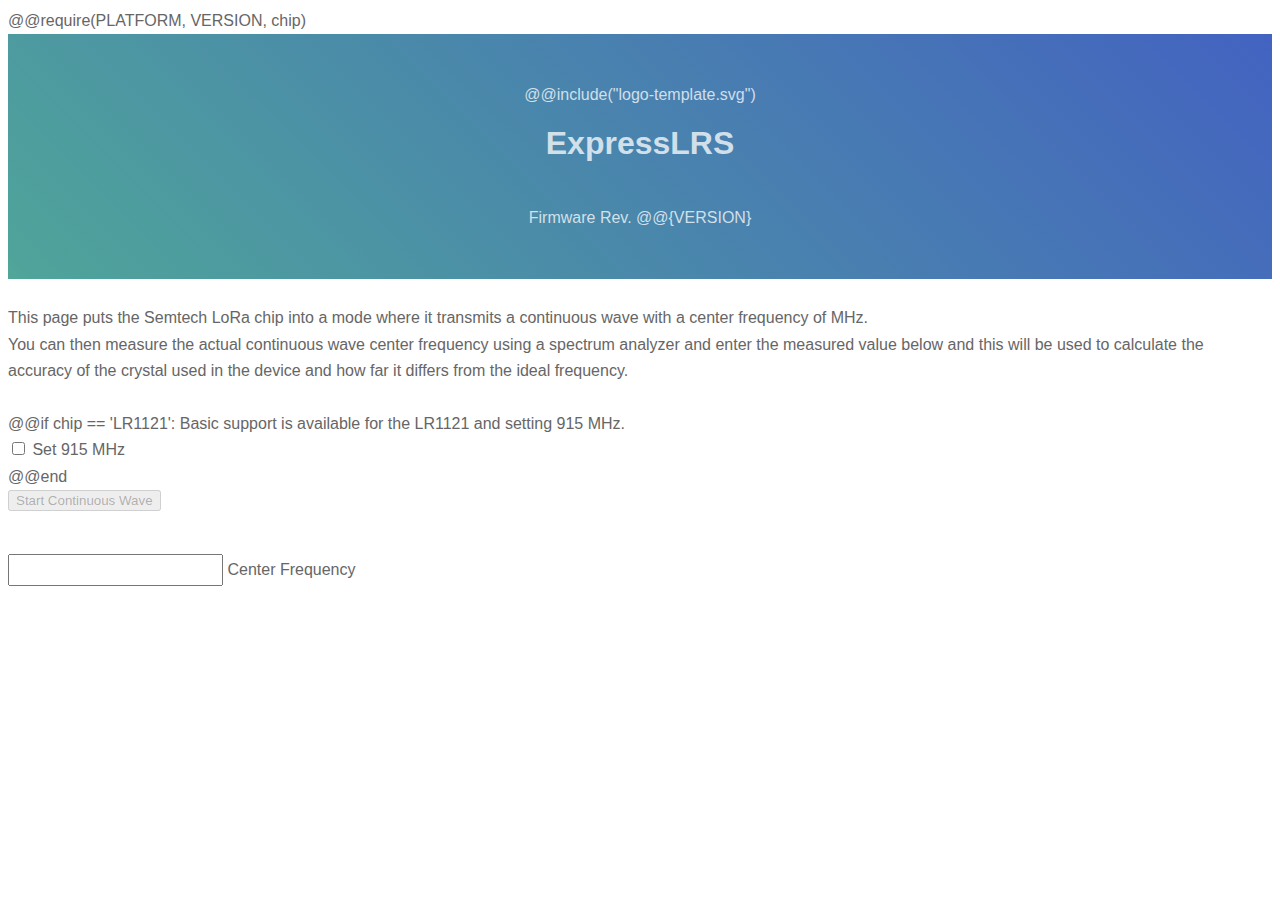
<file: src/html/cw.html>
@@require(PLATFORM, VERSION, chip)
<!DOCTYPE HTML>
<html>

<head>
	<title>Welcome to your ExpressLRS System</title>
	<meta charset="utf-8" />
	<meta name="viewport" content="width=device-width, initial-scale=1" />
	<link rel="stylesheet" href="elrs.css" />
</head>

<body>
	<header class="mui-appbar mui--z1 mui--text-center elrs-header">
		@@include("logo-template.svg")
		<h1><b>ExpressLRS</b></h1>
		<span id="product_name"></span><br/>
		<b>Firmware Rev. </b>@@{VERSION} <span id="reg_domain"></span>
	</header>
	<br>
	<div class="mui-container-fluid mui-col-sm-10 mui-col-sm-offset-1">
		<div class="mui-panel">
			This page puts the Semtech LoRa chip into a mode where it transmits a continuous wave with a center frequency of <span id="frequency"></span> MHz.
			<br>
			You can then measure the actual continuous wave center frequency using a spectrum analyzer and enter the measured value below
			and this will be used to calculate the accuracy of the crystal used in the device and how far it differs from the ideal frequency.
			<form>
				<div id="radioOption" class="mui-radio" style="display: none;">
					<label>
						<input type="radio"
							name="optionsRadios"
							id="optionsRadios1"
							value="1"
							checked>
						Radio 1
					</label>
					<label>
						<input type="radio"
							name="optionsRadios"
							id="optionsRadios2"
							value="2">
						Radio 2
					</label>
				</div>
				<br>
@@if chip == 'LR1121':
				Basic support is available for the LR1121 and setting 915 MHz.
				<br>
				<div class="mui-checkbox">
					<label>
						<input type="checkbox"
							name="setSubGHz"
							id="optionsSetSubGHz">
						Set 915 MHz
					</label>
				</div>
@@end
				<br>
				<button id="start-cw" class="mui-btn mui-btn--primary" disabled>Start Continuous Wave</button>
			</form>
			<br>
			<div class="mui-textfield">
				<input id='measured' type='text' required/>
				<label>Center Frequency</label>
			</div>
			<div id="result" style="display: none;">
				<table class="mui-table mui-table--bordered">
					<tr><td>Calculated XO Freq</td><td id="calculated"></td></tr>
					<tr><td>Calculated XO Offset (kHz)</td><td id="offset"></td></tr>
					<tr><td>Calculated XO Offset (PPM)</td><td id="ppm"></td></tr>
					<tr><td>Raw Offset (kHz)</td><td id="raw"></td></tr>
					<tr><td>TL;DR</td><td id="tldr"></td></tr>
				</table>
			</div>
		</div>
	</div>
</body>
<script src="cw.js"></script>
</html>
</file>
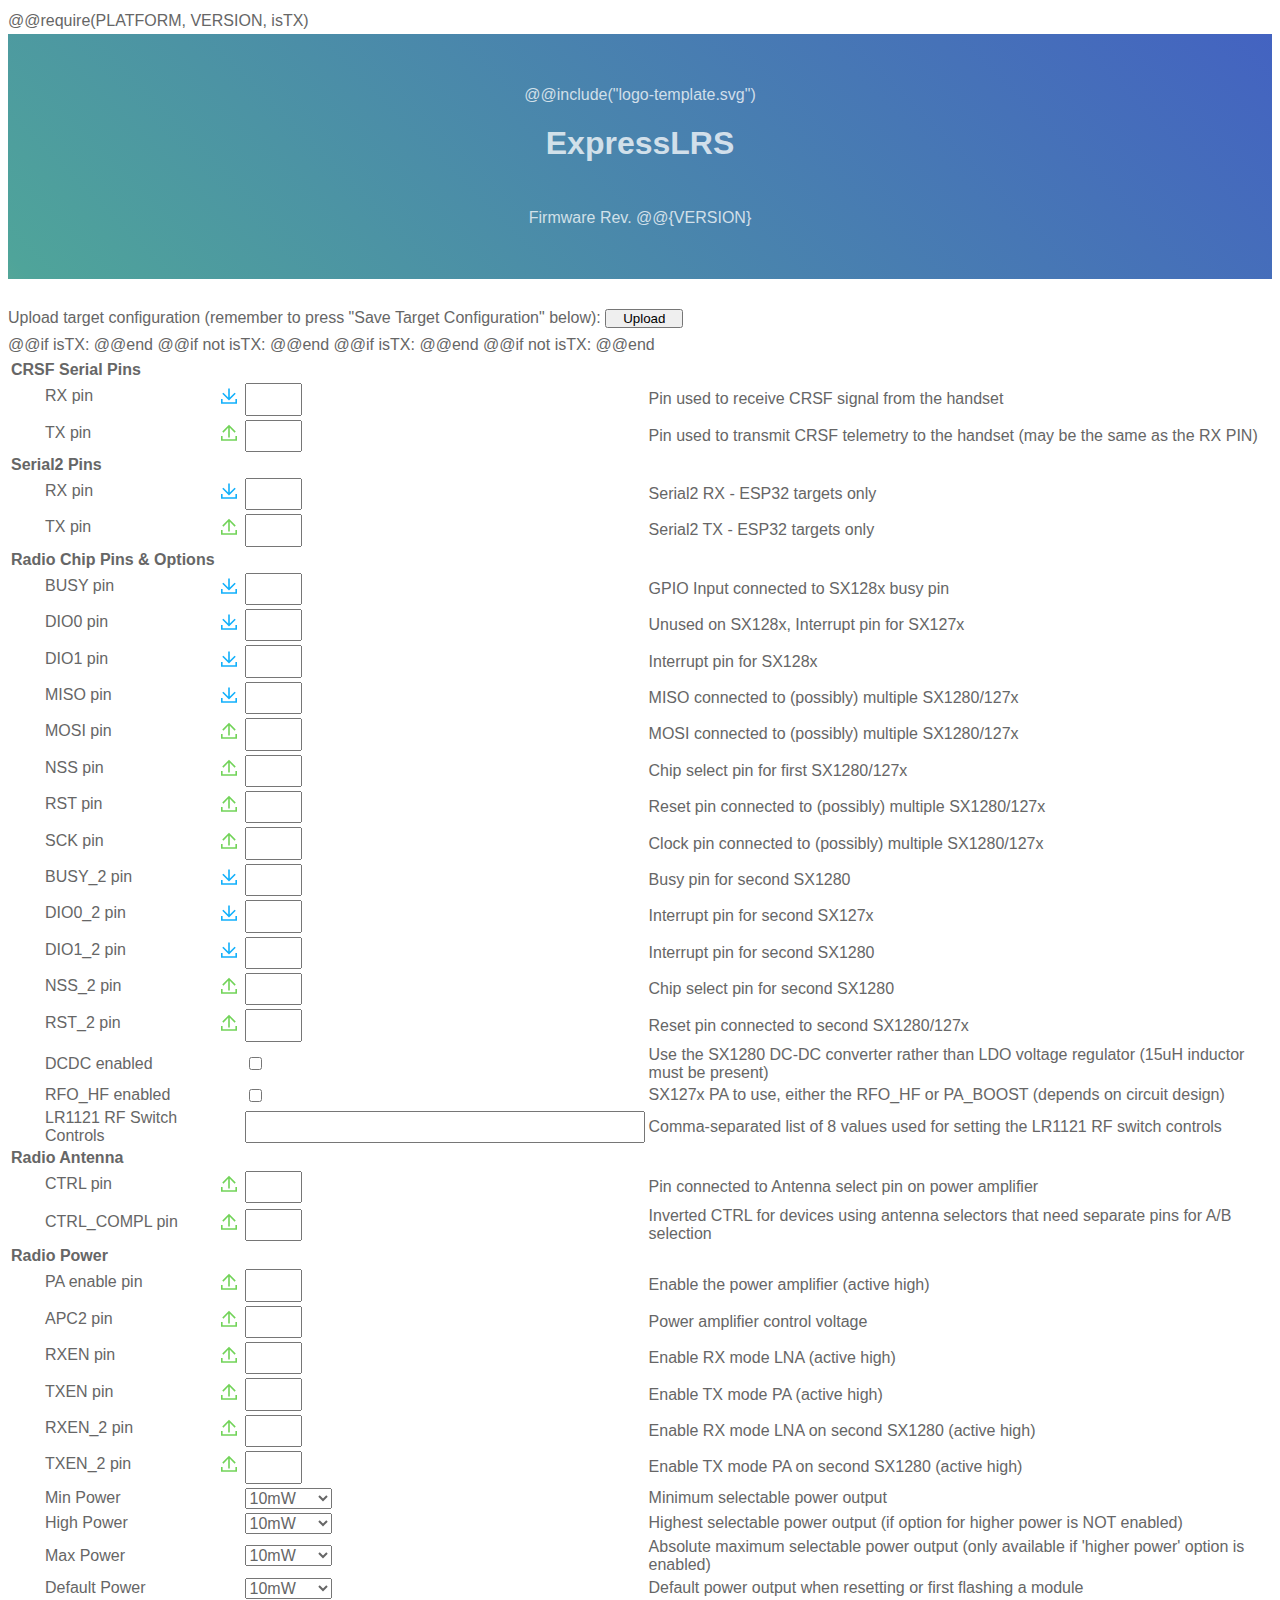
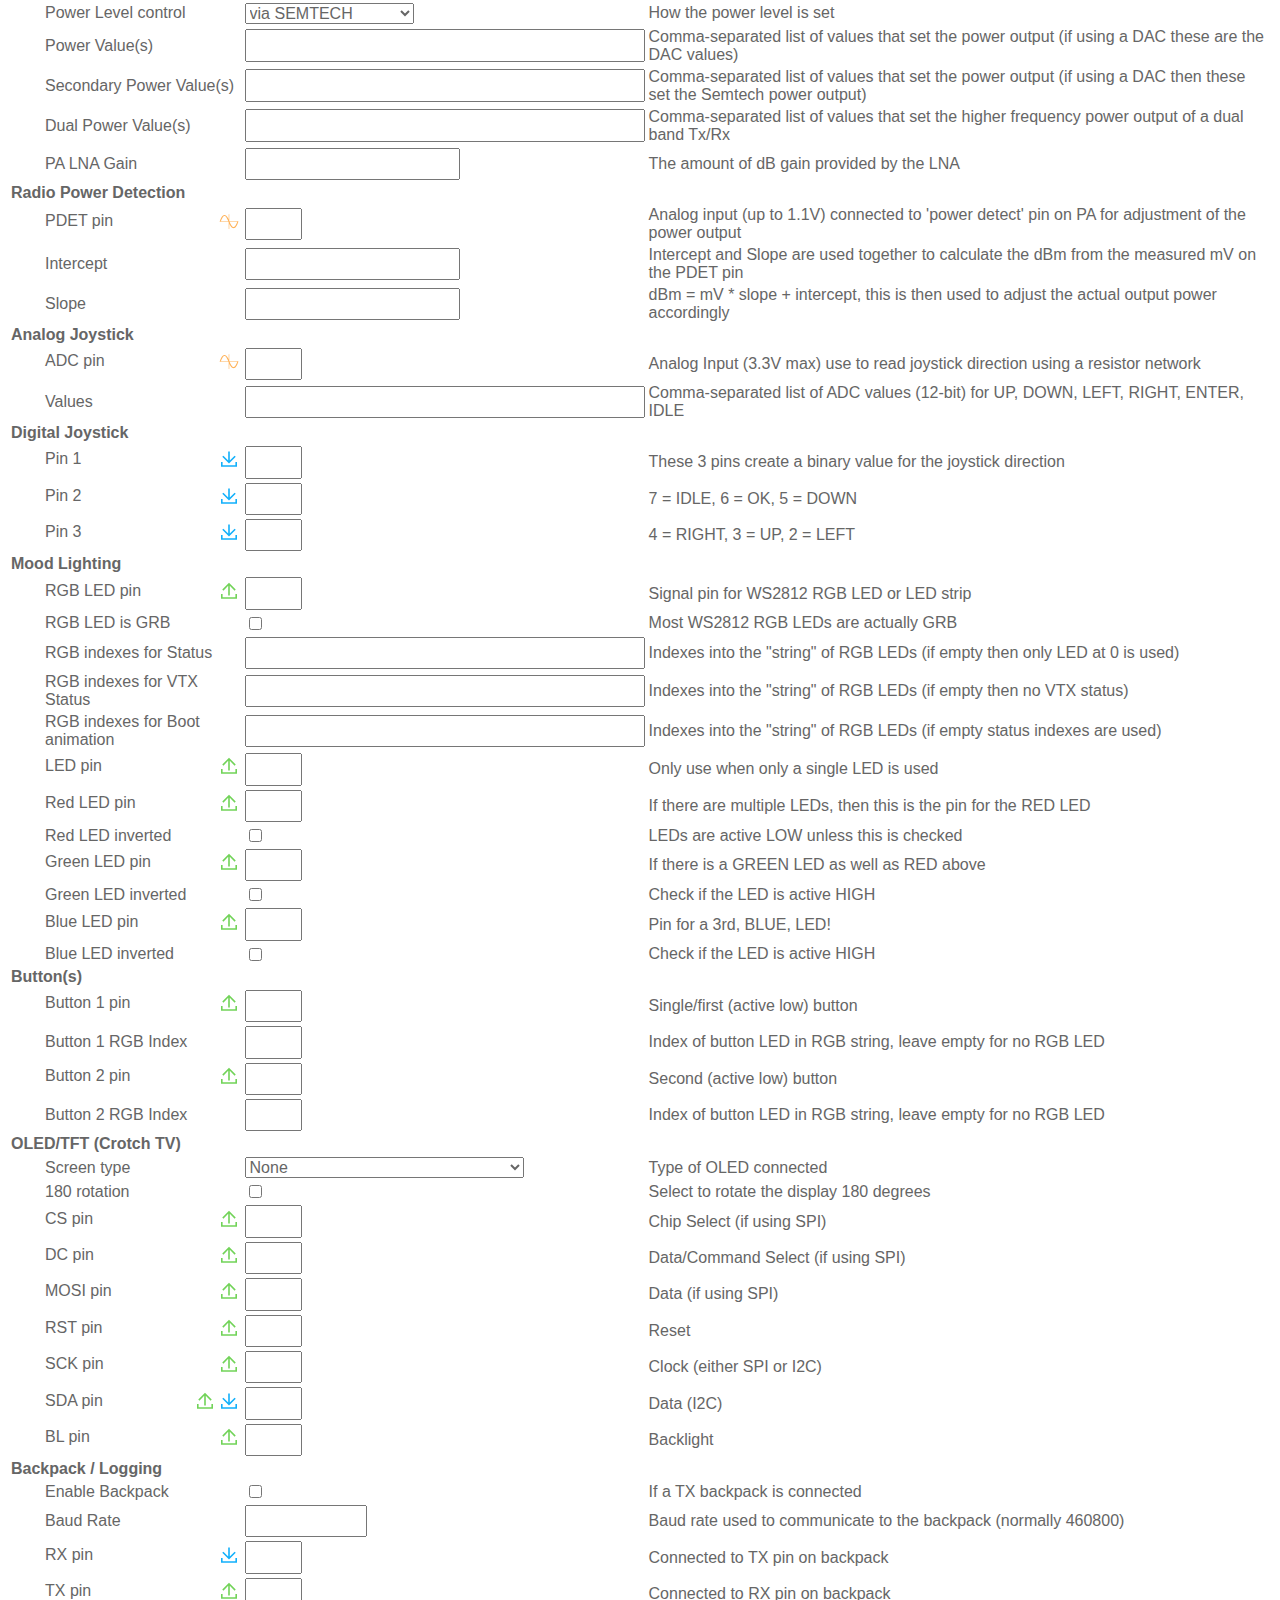
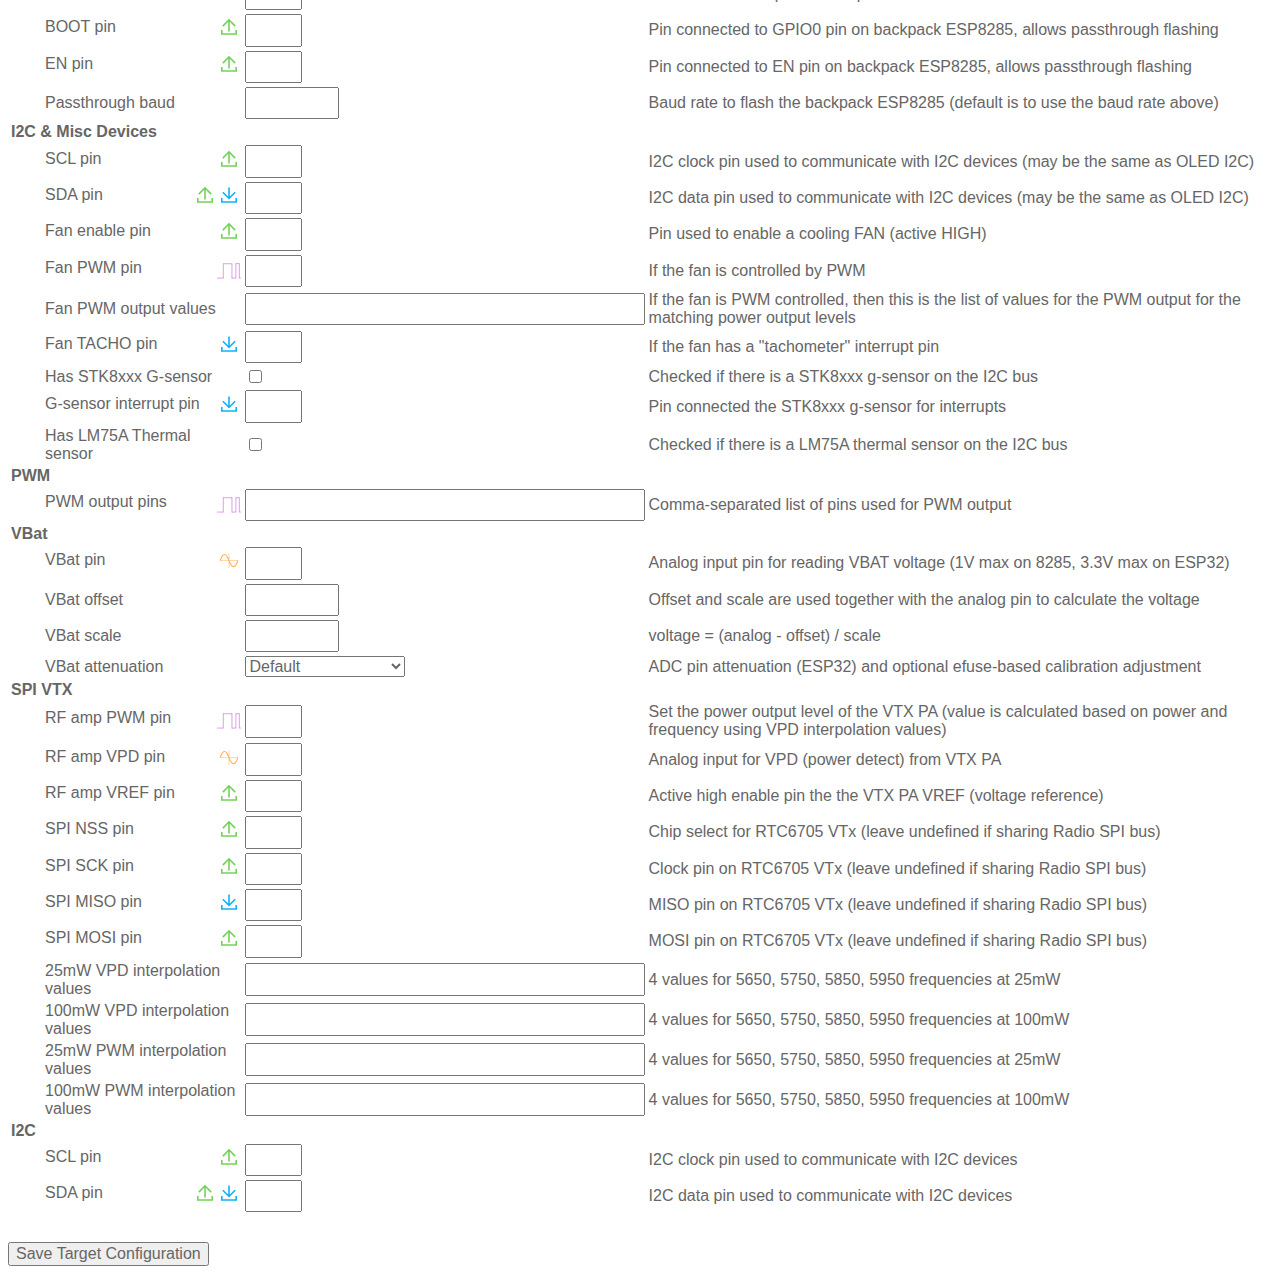
<file: src/html/hardware.html>
@@require(PLATFORM, VERSION, isTX)
<!DOCTYPE HTML>
<html lang="en">

<head>
	<title>Welcome to your ExpressLRS System</title>
	<meta charset="utf-8" />
	<meta name="viewport" content="width=device-width, initial-scale=1" />
	<link rel="stylesheet" href="elrs.css" />
	<style>

img.icon-input {
	content: url("data:image/svg+xml,%3C%3Fxml version='1.0' encoding='UTF-8'%3F%3E%3Csvg width='700pt' height='700pt' version='1.1' viewBox='0 0 700 700' xmlns='http://www.w3.org/2000/svg'%3E%3Cpath d='m326.67 46.668h46.664v260.54l140-140 32.996 32.992-196.33 196.33-196.33-196.33 32.996-32.992 140 140zm210 396.66v-93.332h46.664v140h-466.66v-140h46.664v93.332z' fill='%2312B0FB' fill-rule='evenodd'/%3E%3C/svg%3E%0A");
	display: block;
	height: 1.5em;
	width: 1.5em;
	float: left;
}
td img.icon-input {
	float: right;
}

img.icon-output {
	content: url("data:image/svg+xml,%3C%3Fxml version='1.0' encoding='UTF-8'%3F%3E%3Csvg width='700pt' height='700pt' version='1.1' viewBox='0 0 700 700' xmlns='http://www.w3.org/2000/svg'%3E%3Cpath d='m373.33 396.67h-46.664v-283.88l-140 140-32.996-32.992 196.33-196.33 196.33 196.33-32.996 32.992-140-140zm163.34 46.664v-93.332h46.664v140h-466.66v-140h46.664v93.332z' fill='%2371D358' fill-rule='evenodd'/%3E%3C/svg%3E%0A");
	display: block;
	height: 1.5em;
	width: 1.5em;
	float: left;
}
td img.icon-output {
	float: right;
}

img.icon-analog {
	content: url("data:image/svg+xml,%3C%3Fxml version='1.0' encoding='UTF-8'%3F%3E%3Csvg width='700pt' height='700pt' version='1.1' viewBox='0 0 700 700' xmlns='http://www.w3.org/2000/svg' xmlns:xlink='http://www.w3.org/1999/xlink'%3E%3Cg%3E%3Cpath fill='%23FFB258' d='m357.88 493.4c-1.5078 0.14062-2.1211 0.24219-2.7383 0.24609-4.1055 0.015625-8.2031 0.003907-12.906 0.003907-0.089844-1.7578-0.24609-3.4102-0.24609-5.0664-0.003906-59.535-0.12891-119.07 0.17188-178.59 0.039062-7.5078-2.9219-13.719-5.3359-20.281-0.375-1.0195-2.2852-1.9609-3.5547-2.0703-3.293-0.29297-6.625-0.09375-9.9414-0.09375h-223.6-21.555c-0.16797-6.7031 0.25391-13.125 2.4805-19.938 12.93-39.48 27.965-77.98 49.668-113.58 9.9688-16.359 21.422-31.543 35.812-44.398 32.379-28.918 69.746-29.664 103.05-1.8125 20.035 16.762 34.719 37.828 47.383 60.328 7.8672 13.988 14.727 28.547 22.035 42.852 0.82422 1.6133 1.625 3.2422 3.2422 4.7031v-149.36h15.848v5.6094c-0.035156 60.637-0.22266 121.27 0.14062 181.91 0.035156 5.6445 3.4648 11.297 5.4805 16.883 0.20703 0.57031 1.4961 0.91406 2.3359 1.0547 1.0742 0.17969 2.1992 0.050781 3.3086 0.050781 81.008-0.003906 162.01-0.003906 243.02-0.011718h9.6758c0.46875 6.6797 0.34766 12.562-2.0508 18.676-9.2461 23.582-17.238 47.672-27.066 70.996-11.355 26.945-25.742 52.336-45.031 74.602-11.906 13.742-25.418 25.559-42.824 31.82-22.547 8.1094-43.766 4.4141-63.57-8.4727-19.449-12.652-33.645-30.312-46.367-49.309-13.188-19.691-23.922-40.723-33.859-62.188-0.71875-1.5508-1.4375-3.0977-3.0078-4.5078 0.003906 49.875 0.003906 99.738 0.003906 149.95zm11.914-205.65c0.46094 1.668 0.64844 2.75 1.0469 3.7539 13.316 33.551 27.578 66.652 47.062 97.215 9.7148 15.238 20.59 29.508 34.832 40.887 17.785 14.207 34.82 15.301 52.586 3.1797 12.449-8.4883 21.973-19.867 30.379-32.176 22.062-32.277 36.883-68.012 49.422-104.8 0.875-2.5664 1.5273-5.2031 2.3594-8.0586-72.914-0.003906-145.03-0.003906-217.69-0.003906zm-257.73-16.09h217.44c0-0.66797 0.11719-1.1641-0.023438-1.5781-0.65625-1.9336-1.3438-3.8594-2.0898-5.7578-13.402-34.055-28.195-67.441-48.496-98.062-10.148-15.309-21.422-29.727-37.043-39.969-16.32-10.703-31.035-10.457-47.086 0.48047-12.465 8.4961-21.973 19.84-30.445 32.09-18.867 27.281-32.129 57.371-43.668 88.297-2.9492 7.9062-5.5977 15.941-8.5898 24.5z'/%3E%3C/g%3E%3C/svg%3E%0A");
	display: block;
	height: 1.5em;
	width: 1.5em;
	float: left;
}
td img.icon-analog {
	float: right;
}

img.icon-pwm {
	content: url("data:image/svg+xml,%3Csvg width='400' height='400' xmlns='http://www.w3.org/2000/svg'%3E%3Cg stroke='%23C462DD' stroke-width='10' stroke-linecap='undefined' stroke-linejoin='undefined' fill='none'%3E%3Cline y2='318' x2='2' y1='318' x1='106'/%3E%3Cline y2='74' x2='105' y1='323.00001' x1='105'/%3E%3Cline y2='79' x2='254.00001' y1='79' x1='106'/%3E%3Cline y2='323' x2='249' y1='79' x1='249'/%3E%3Cline y2='318' x2='248' y1='318' x1='320'/%3E%3Cline y2='317' x2='315' y1='77' x1='315'/%3E%3Cline y2='77' x2='310' y1='77' x1='377'/%3E%3Cline y2='78' x2='372' y1='322.00001' x1='372'/%3E%3Cline y2='317' x2='371' y1='317' x1='399'/%3E%3C/g%3E%3C/svg%3E");
	display: block;
	height: 1.5em;
	width: 1.5em;
	float: left;
}
td img.icon-pwm {
	float: right;
}
	</style>
</head>

<body>
	<header class="mui-appbar mui--z1 mui--text-center elrs-header">
		@@include("logo-template.svg")
		<h1><b>ExpressLRS</b></h1>
		<span id="product_name"></span><br/>
		<b>Firmware Rev. </b>@@{VERSION} <span id="reg_domain"></span>
	</header>
	<br>
	<div class="mui-container-fluid mui-col-sm-10 mui-col-sm-offset-1">
		<div id="custom_config" class="mui-panel" style="display:none; background-color: #FFC107;">
			This hardware configuration has been customised. This can be safely ignored if this is a custom hardware build or for testing purposes.<br>
			You can <a download href="/hardware.json">download</a> the configuration or <a href="/reset?hardware">reset</a> to pre-configured defaults and reboot.
		</div>
		<div class="mui-panel">
			<label>Upload target configuration (remember to press "Save Target Configuration" below):</label>
			<button class="mui-btn mui-btn--small mui-btn--primary upload">
				<label>
					Upload
					<input type="file" id="fileselect" name="fileselect[]" />
				</label>
			</button>
			<div id="filedrag">or drop files here</div>
		</div>
		<div class="mui-panel">
			<form id='upload_hardware' method='POST' action="/hardware">
				<input type="hidden" id="customised" name="customised" value="true"/>
				<table>
					<tr><td colspan='2'><b>CRSF Serial Pins</td></tr>
					<tr><td width="30"></td><td>RX pin<img class="icon-input"/></td><td><input size='3' id='serial_rx' name='serial_rx' type='text'/></td><td>Pin used to receive CRSF signal from the handset</td></tr>
					<tr><td></td><td>TX pin<img class="icon-output"/></td><td><input size='3' id='serial_tx' name='serial_tx' type='text'/></td><td>Pin used to transmit CRSF telemetry to the handset (may be the same as the RX PIN)</td></tr>

					<tr><td colspan='2'><b>Serial2 Pins</td></tr>
					<tr><td width="30"></td><td>RX pin<img class="icon-input"/></td><td><input size='3' id='serial1_rx' name='serial1_rx' type='text'/></td><td>Serial2 RX - ESP32 targets only</td></tr>
					<tr><td></td><td>TX pin<img class="icon-output"/></td><td><input size='3' id='serial1_tx' name='serial1_tx' type='text'/></td><td>Serial2 TX - ESP32 targets only</td></tr>

					<tr><td colspan='2'><b>Radio Chip Pins & Options</td></tr>
					<tr><td></td><td>BUSY pin<img class="icon-input"/></td><td><input size='3' id='radio_busy' name='radio_busy' type='text'/></td><td>GPIO Input connected to SX128x busy pin</td></tr>
					<tr><td></td><td>DIO0 pin<img class="icon-input"/></td><td><input size='3' id='radio_dio0' name='radio_dio0' type='text'/></td><td>Unused on SX128x, Interrupt pin for SX127x</td></tr>
					<tr><td></td><td>DIO1 pin<img class="icon-input"/></td><td><input size='3' id='radio_dio1' name='radio_dio1' type='text'/></td><td>Interrupt pin for SX128x</td></tr>
					<tr><td></td><td>MISO pin<img class="icon-input"/></td><td><input size='3' id='radio_miso' name='radio_miso' type='text'/></td><td>MISO connected to (possibly) multiple SX1280/127x</td></tr>
					<tr><td></td><td>MOSI pin<img class="icon-output"/></td><td><input size='3' id='radio_mosi' name='radio_mosi' type='text'/></td><td>MOSI connected to (possibly) multiple SX1280/127x</td></tr>
					<tr><td></td><td>NSS pin<img class="icon-output"/></td><td><input size='3' id='radio_nss' name='radio_nss' type='text'/></td><td>Chip select pin for first SX1280/127x</td></tr>
					<tr><td></td><td>RST pin<img class="icon-output"/></td><td><input size='3' id='radio_rst' name='radio_rst' type='text'/></td><td>Reset pin connected to (possibly) multiple SX1280/127x</td></tr>
					<tr><td></td><td>SCK pin<img class="icon-output"/></td><td><input size='3' id='radio_sck' name='radio_sck' type='text'/></td><td>Clock pin connected to (possibly) multiple SX1280/127x</td></tr>
					<tr><td></td><td>BUSY_2 pin<img class="icon-input"/></td><td><input size='3' id='radio_busy_2' name='radio_busy_2' type='text'/></td><td>Busy pin for second SX1280</td></tr>
					<tr><td></td><td>DIO0_2 pin<img class="icon-input"/></td><td><input size='3' id='radio_dio0_2' name='radio_dio0_2' type='text'/></td><td>Interrupt pin for second SX127x</td></tr>
					<tr><td></td><td>DIO1_2 pin<img class="icon-input"/></td><td><input size='3' id='radio_dio1_2' name='radio_dio1_2' type='text'/></td><td>Interrupt pin for second SX1280</td></tr>
					<tr><td></td><td>NSS_2 pin<img class="icon-output"/></td><td><input size='3' id='radio_nss_2' name='radio_nss_2' type='text'/></td><td>Chip select pin for second SX1280</td></tr>
					<tr><td></td><td>RST_2 pin<img class="icon-output"/></td><td><input size='3' id='radio_rst_2' name='radio_rst_2' type='text'/></td><td>Reset pin connected to second SX1280/127x</td></tr>
					<tr><td></td><td>DCDC enabled</td><td><input size='3' id='radio_dcdc' name='radio_dcdc' type='checkbox'/></td><td>Use the SX1280 DC-DC converter rather than LDO voltage regulator (15uH inductor must be present)</td></tr>
					<tr><td></td><td>RFO_HF enabled</td><td><input size='3' id='radio_rfo_hf' name='radio_rfo_hf' type='checkbox'/></td><td>SX127x PA to use, either the RFO_HF or PA_BOOST (depends on circuit design)</td></tr>
					<tr><td></td><td>LR1121 RF Switch Controls</td><td><input size='40' id='radio_rfsw_ctrl' name='radio_rfsw_ctrl' type='text' class='array'/></td><td>Comma-separated list of 8 values used for setting the LR1121 RF switch controls</td></tr>

					<tr><td colspan='2'><b>Radio Antenna</td></tr>
					<tr><td></td><td>CTRL pin<img class="icon-output"/></td><td><input size='3' id='ant_ctrl' name='ant_ctrl' type='text'/></td><td>Pin connected to Antenna select pin on power amplifier</td></tr>
					<tr><td></td><td>CTRL_COMPL pin<img class="icon-output"/></td><td><input size='3' id='ant_ctrl_compl' name='ant_ctrl_compl' type='text'/></td><td>Inverted CTRL for devices using antenna selectors that need separate pins for A/B selection</td></tr>

					<tr><td colspan='2'><b>Radio Power</td></tr>
					<tr><td></td><td>PA enable pin<img class="icon-output"/></td><td><input size='3' id='power_enable' name='power_enable' type='text'/></td><td>Enable the power amplifier (active high)</td></tr>
					<tr><td></td><td>APC2 pin<img class="icon-output"/></td><td><input size='3' id='power_apc2' name='power_apc2' type='text'/></td><td>Power amplifier control voltage</td></tr>
					<tr><td></td><td>RXEN pin<img class="icon-output"/></td><td><input size='3' id='power_rxen' name='power_rxen' type='text'/></td><td>Enable RX mode LNA (active high)</td></tr>
					<tr><td></td><td>TXEN pin<img class="icon-output"/></td><td><input size='3' id='power_txen' name='power_txen' type='text'/></td><td>Enable TX mode PA (active high)</td></tr>
					<tr><td></td><td>RXEN_2 pin<img class="icon-output"/></td><td><input size='3' id='power_rxen_2' name='power_rxen_2' type='text'/></td><td>Enable RX mode LNA on second SX1280 (active high)</td></tr>
					<tr><td></td><td>TXEN_2 pin<img class="icon-output"/></td><td><input size='3' id='power_txen_2' name='power_txen_2' type='text'/></td><td>Enable TX mode PA on second SX1280 (active high)</td></tr>
					<tr><td></td><td>Min Power</td><td>
						<select id='power_min' name='power_min'>
							<option value='0'>10mW</option>
							<option value='1'>25mW</option>
							<option value='2'>50mW</option>
							<option value='3'>100mW</option>
							<option value='4'>250mW</option>
							<option value='5'>500mW</option>
							<option value='6'>1000mW</option>
							<option value='7'>2000mW</option>
						</select>
					</td><td>Minimum selectable power output</td></tr>
					<tr><td></td><td>High Power</td><td>
						<select id='power_high' name='power_high'>
							<option value='0'>10mW</option>
							<option value='1'>25mW</option>
							<option value='2'>50mW</option>
							<option value='3'>100mW</option>
							<option value='4'>250mW</option>
							<option value='5'>500mW</option>
							<option value='6'>1000mW</option>
							<option value='7'>2000mW</option>
						</select>
					</td><td>Highest selectable power output (if option for higher power is NOT enabled)</td></tr>
					<tr><td></td><td>Max Power</td><td>
						<select id='power_max' name='power_max'>
							<option value='0'>10mW</option>
							<option value='1'>25mW</option>
							<option value='2'>50mW</option>
							<option value='3'>100mW</option>
							<option value='4'>250mW</option>
							<option value='5'>500mW</option>
							<option value='6'>1000mW</option>
							<option value='7'>2000mW</option>
						</select>
					</td><td>Absolute maximum selectable power output (only available if 'higher power' option is enabled)</td></tr>
					<tr><td></td><td>Default Power</td><td>
						<select id='power_default' name='power_default'>
							<option value='0'>10mW</option>
							<option value='1'>25mW</option>
							<option value='2'>50mW</option>
							<option value='3'>100mW</option>
							<option value='4'>250mW</option>
							<option value='5'>500mW</option>
							<option value='6'>1000mW</option>
							<option value='7'>2000mW</option>
						</select>
					</td><td>Default power output when resetting or first flashing a module</td></tr>
					<tr><td></td><td>Power Level control</td><td>
						<select id='power_control' name='power_control'>
							<option value='0'>via SEMTECH</option>
							<option value='3'>via ESP DACWRITE</option>
						</select>
					</td><td>How the power level is set</td></tr>
					<tr><td></td><td>Power Value(s)</td><td><input size='40' id='power_values' name='power_values' type='text' class='array'/></td><td>Comma-separated list of values that set the power output (if using a DAC these are the DAC values)</td></tr>
					<tr><td></td><td>Secondary Power Value(s)</td><td><input size='40' id='power_values2' name='power_values2' type='text' class='array'/></td><td>Comma-separated list of values that set the power output (if using a DAC then these set the Semtech power output)</td></tr>
					<tr><td></td><td>Dual Power Value(s)</td><td><input size='40' id='power_values_dual' name='power_values_dual' type='text' class='array'/></td><td>Comma-separated list of values that set the higher frequency power output of a dual band Tx/Rx</td></tr>
					<tr><td></td><td>PA LNA Gain</td><td><input size='20' id='power_lna_gain' name='power_lna_gain' type='text'/></td><td>The amount of dB gain provided by the LNA</td></tr>

					<tr><td colspan='2'><b>Radio Power Detection</td></tr>
					<tr><td></td><td>PDET pin<img class="icon-analog"/></td><td><input size='3' id='power_pdet' name='power_pdet' type='text'/></td><td>Analog input (up to 1.1V) connected to 'power detect' pin on PA for adjustment of the power output</td></tr>
					<tr><td></td><td>Intercept</td><td><input size='20' id='power_pdet_intercept' name='power_pdet_intercept' type='text'/></td><td>Intercept and Slope are used together to calculate the dBm from the measured mV on the PDET pin</td></tr>
					<tr><td></td><td>Slope</td><td><input size='20' id='power_pdet_slope' name='power_pdet_slope' type='text'/></td><td>dBm = mV * slope + intercept, this is then used to adjust the actual output power accordingly</td></tr>
@@if isTX:
					<tr><td colspan='2'><b>Analog Joystick</td></tr>
					<tr><td></td><td>ADC pin<img class="icon-analog"/></td><td><input size='3' id='joystick' name='joystick' type='text'/></td><td>Analog Input (3.3V max) use to read joystick direction using a resistor network</td></tr>
					<tr><td></td><td>Values</td><td><input size='40' id='joystick_values' name='joystick_values' type='text' class='array'/></td><td>Comma-separated list of ADC values (12-bit) for UP, DOWN, LEFT, RIGHT, ENTER, IDLE</td></tr>

					<tr><td colspan='2'><b>Digital Joystick</td></tr>
					<tr><td></td><td>Pin 1<img class="icon-input"/></td><td><input size='3' id='five_way1' name='five_way1' type='text'/></td><td>These 3 pins create a binary value for the joystick direction</td></tr>
					<tr><td></td><td>Pin 2<img class="icon-input"/></td><td><input size='3' id='five_way2' name='five_way2' type='text'/></td><td>7 = IDLE, 6 = OK, 5 = DOWN</td></tr>
					<tr><td></td><td>Pin 3<img class="icon-input"/></td><td><input size='3' id='five_way3' name='five_way3' type='text'/></td><td>4 = RIGHT, 3 = UP, 2 = LEFT</td></tr>
@@end
					<tr><td colspan='2'><b>Mood Lighting</td></tr>
					<tr><td></td><td>RGB LED pin<img class="icon-output"/></td><td><input size='3' id='led_rgb' name='led_rgb' type='text'/></td><td>Signal pin for WS2812 RGB LED or LED strip</td></tr>
					<tr><td></td><td>RGB LED is GRB</td><td><input size='3' id='led_rgb_isgrb' name='led_rgb_isgrb' type='checkbox'/></td><td>Most WS2812 RGB LEDs are actually GRB</td></tr>
					<tr><td></td><td>RGB indexes for Status</td><td><input size='40' id='ledidx_rgb_status' name='ledidx_rgb_status' type='text' class='array'/></td><td>Indexes into the "string" of RGB LEDs (if empty then only LED at 0 is used)</td></tr>
@@if not isTX:
					<tr><td></td><td>RGB indexes for VTX Status</td><td><input size='40' id='ledidx_rgb_vtx' name='ledidx_rgb_vtx' type='text' class='array'/></td><td>Indexes into the "string" of RGB LEDs (if empty then no VTX status)</td></tr>
@@end
					<tr><td></td><td>RGB indexes for Boot animation</td><td><input size='40' id='ledidx_rgb_boot' name='ledidx_rgb_boot' type='text' class='array'/></td><td>Indexes into the "string" of RGB LEDs (if empty status indexes are used)</td></tr>
					<tr><td></td><td>LED pin<img class="icon-output"/></td><td><input size='3' id='led' name='led' type='text'/></td><td>Only use when only a single LED is used</td></tr>
					<tr><td></td><td>Red LED pin<img class="icon-output"/></td><td><input size='3' id='led_red' name='led_red' type='text'/></td><td>If there are multiple LEDs, then this is the pin for the RED LED</td></tr>
					<tr><td></td><td>Red LED inverted</td><td><input size='3' id='led_red_invert' name='led_red_invert' type='checkbox'/></td><td>LEDs are active LOW unless this is checked</td></tr>
					<tr><td></td><td>Green LED pin<img class="icon-output"/></td><td><input size='3' id='led_green' name='led_green' type='text'/></td><td>If there is a GREEN LED as well as RED above</td></tr>
					<tr><td></td><td>Green LED inverted</td><td><input size='3' id='led_green_invert' name='led_green_invert' type='checkbox'/></td><td>Check if the LED is active HIGH</td></tr>
					<tr><td></td><td>Blue LED pin<img class="icon-output"/></td><td><input size='3' id='led_blue' name='led_blue' type='text'/></td><td>Pin for a 3rd, BLUE, LED!</td></tr>
					<tr><td></td><td>Blue LED inverted</td><td><input size='3' id='led_blue_invert' name='led_blue_invert' type='checkbox'/></td><td>Check if the LED is active HIGH</td></tr>
					<tr><td colspan='2'><b>Button(s)</td></tr>
					<tr><td></td><td>Button 1 pin<img class="icon-output"/></td><td><input size='3' id='button' name='button' type='text'/></td><td>Single/first (active low) button</td></tr>
					<tr><td></td><td>Button 1 RGB Index</td><td><input size='3' id='button_led_index' name='button_led_index' type='text'/></td><td>Index of button LED in RGB string, leave empty for no RGB LED</td></tr>
					<tr><td></td><td>Button 2 pin<img class="icon-output"/></td><td><input size='3' id='button2' name='button2' type='text'/></td><td>Second (active low) button</td></tr>
					<tr><td></td><td>Button 2 RGB Index</td><td><input size='3' id='button2_led_index' name='button2_led_index' type='text'/></td><td>Index of button LED in RGB string, leave empty for no RGB LED</td></tr>
@@if isTX:
					<tr><td colspan='2'><b>OLED/TFT (Crotch TV)</td></tr>
					<tr><td></td><td>Screen type</td><td>
						<select id='screen_type' name='screen_type'>
							<option value='0'>None</option>
							<option value='1'>I2C OLED (SSD1306 128x64)</option>
							<option value='2'>SPI OLED (SSD1306 128x64)</option>
							<option value='3'>SPI OLED (small SSD1306 128x32)</option>
							<option value='4'>SPI TFT (ST7735 160x80)</option>
						</select>
					</td><td>Type of OLED connected</td></tr>
					<tr><td></td><td>180 rotation</td><td><input size='3' id='screen_reversed' name='screen_reversed' type='checkbox'/></td><td>Select to rotate the display 180 degrees</td></tr>
					<tr><td></td><td>CS pin<img class="icon-output"/></td><td><input size='3' id='screen_cs' name='screen_cs' type='text'/></td><td>Chip Select (if using SPI)</td></tr>
					<tr><td></td><td>DC pin<img class="icon-output"/></td><td><input size='3' id='screen_dc' name='screen_dc' type='text'/></td><td>Data/Command Select (if using SPI)</td></tr>
					<tr><td></td><td>MOSI pin<img class="icon-output"/></td><td><input size='3' id='screen_mosi' name='screen_mosi' type='text'/></td><td>Data (if using SPI)</td></tr>
					<tr><td></td><td>RST pin<img class="icon-output"/></td><td><input size='3' id='screen_rst' name='screen_rst' type='text'/></td><td>Reset</td></tr>
					<tr><td></td><td>SCK pin<img class="icon-output"/></td><td><input size='3' id='screen_sck' name='screen_sck' type='text'/></td><td>Clock (either SPI or I2C)</td></tr>
					<tr><td></td><td>SDA pin<img class="icon-input"/><img class="icon-output"/></td><td><input size='3' id='screen_sda' name='screen_sda' type='text'/></td><td>Data (I2C)</td></tr>
					<tr><td></td><td>BL pin<img class="icon-output"/></td><td><input size='3' id='screen_bl' name='screen_bl' type='text'/></td><td>Backlight</td></tr>

					<tr><td colspan='2'><b>Backpack / Logging</td></tr>
					<tr><td></td><td>Enable Backpack</td><td><input size='3' id='use_backpack' name='use_backpack' type='checkbox'/></td><td>If a TX backpack is connected</td></tr>
					<tr><td></td><td>Baud Rate</td><td><input size='10' id='debug_backpack_baud' name='debug_backpack_baud' type='text'/></td><td>Baud rate used to communicate to the backpack (normally 460800)</td></tr>
					<tr><td></td><td>RX pin<img class="icon-input"/></td><td><input size='3' id='debug_backpack_rx' name='debug_backpack_rx' type='text'/></td><td>Connected to TX pin on backpack</td></tr>
					<tr><td></td><td>TX pin<img class="icon-output"/></td><td><input size='3' id='debug_backpack_tx' name='debug_backpack_tx' type='text'/></td><td>Connected to RX pin on backpack</td></tr>
					<tr><td></td><td>BOOT pin<img class="icon-output"/></td><td><input size='3' id='backpack_boot' name='backpack_boot' type='text'/></td><td>Pin connected to GPIO0 pin on backpack ESP8285, allows passthrough flashing</td></tr>
					<tr><td></td><td>EN pin<img class="icon-output"/></td><td><input size='3' id='backpack_en' name='backpack_en' type='text'/></td><td>Pin connected to EN pin on backpack ESP8285, allows passthrough flashing</td></tr>
					<tr><td></td><td>Passthrough baud</td><td><input size='7' id='passthrough_baud' name='passthrough_baud' type='text'/></td><td>Baud rate to flash the backpack ESP8285 (default is to use the baud rate above)</td></tr>

					<tr><td colspan='2'><b>I2C & Misc Devices</td></tr>
					<tr><td></td><td>SCL pin<img class="icon-output"/></td><td><input size='3' id='i2c_scl' name='i2c_scl' type='text'/></td><td>I2C clock pin used to communicate with I2C devices (may be the same as OLED I2C)</td></tr>
					<tr><td></td><td>SDA pin<img class="icon-input"/><img class="icon-output"/></td><td><input size='3' id='i2c_sda' name='i2c_sda' type='text'/></td><td>I2C data pin used to communicate with I2C devices (may be the same as OLED I2C)</td></tr>
					<tr><td></td><td>Fan enable pin<img class="icon-output"/></td><td><input size='3' id='misc_fan_en' name='misc_fan_en' type='text'/></td><td>Pin used to enable a cooling FAN (active HIGH)</td></tr>
					<tr><td></td><td>Fan PWM pin<img class="icon-pwm"/></td><td><input size='3' id='misc_fan_pwm' name='misc_fan_pwm' type='text'/></td><td>If the fan is controlled by PWM</td></tr>
					<tr><td></td><td>Fan PWM output values</td><td><input size='40' id='misc_fan_speeds' name='misc_fan_speeds' type='text' class='array'/></td><td>If the fan is PWM controlled, then this is the list of values for the PWM output for the matching power output levels</td></tr>
					<tr><td></td><td>Fan TACHO pin<img class="icon-input"/></td><td><input size='3' id='misc_fan_tacho' name='misc_fan_tacho' type='text'/></td><td>If the fan has a "tachometer" interrupt pin</td></tr>
					<tr><td></td><td>Has STK8xxx G-sensor</td><td><input size='3' id='gsensor_stk8xxx' name='gsensor_stk8xxx' type='checkbox'/></td><td>Checked if there is a STK8xxx g-sensor on the I2C bus</td></tr>
					<tr><td></td><td>G-sensor interrupt pin<img class="icon-input"/></td><td><input size='3' id='misc_gsensor_int' name='misc_gsensor_int' type='text'/></td><td>Pin connected the STK8xxx g-sensor for interrupts</td></tr>
					<tr><td></td><td>Has LM75A Thermal sensor</td><td><input size='3' id='thermal_lm75a' name='thermal_lm75a' type='checkbox'/></td><td>Checked if there is a LM75A thermal sensor on the I2C bus</td></tr>
@@end
@@if not isTX:
					<tr><td colspan='2'><b>PWM</td></tr>
					<tr><td></td><td>PWM output pins<img class="icon-pwm"/></td><td><input size='40' id='pwm_outputs' name='pwm_outputs' type='text' class='array'/></td><td>Comma-separated list of pins used for PWM output</td></tr>

					<tr><td colspan='2'><b>VBat</td></tr>
					<tr><td></td><td>VBat pin<img class="icon-analog"/></td><td><input size='3' id='vbat' name='vbat' type='text'/></td><td>Analog input pin for reading VBAT voltage (1V max on 8285, 3.3V max on ESP32)</td></tr>
					<tr><td></td><td>VBat offset</td><td><input size='7' id='vbat_offset' name='vbat_offset' type='text'/></td><td>Offset and scale are used together with the analog pin to calculate the voltage</td></tr>
					<tr><td></td><td>VBat scale</td><td><input size='7' id='vbat_scale' name='vbat_scale' type='text'/></td><td>voltage = (analog - offset) / scale</td></tr>
					<tr><td></td><td>VBat attenuation</td><td>
						<select id='vbat_atten' name='vbat_atten'>
							<option value='-1'>Default</option>
							<option value='0'>0 dB</option>
							<option value='1'>2.5 dB</option>
							<option value='2'>6 dB</option>
							<option value='3'>11 dB</option>
							<option value='4'>0 dB + calibration</option>
							<option value='5'>2.5 dB + calibration</option>
							<option value='6'>6 dB + calibration</option>
							<option value='7'>11 dB + calibration</option>
						</select>
					</td><td>ADC pin attenuation (ESP32) and optional efuse-based calibration adjustment</td></tr>

					<tr><td colspan='2'><b>SPI VTX</td></tr>
					<tr><td></td><td>RF amp PWM pin<img class="icon-pwm"/></td><td><input size='3' id='vtx_amp_pwm' name='vtx_amp_pwm' type='text'/></td><td>Set the power output level of the VTX PA (value is calculated based on power and frequency using VPD interpolation values)</td></tr>
					<tr><td></td><td>RF amp VPD pin<img class="icon-analog"/></td><td><input size='3' id='vtx_amp_vpd' name='vtx_amp_vpd' type='text'/></td><td>Analog input for VPD (power detect) from VTX PA</td></tr>
					<tr><td></td><td>RF amp VREF pin<img class="icon-output"/></td><td><input size='3' id='vtx_amp_vref' name='vtx_amp_vref' type='text'/></td><td>Active high enable pin the the VTX PA VREF (voltage reference)</td></tr>
					<tr><td></td><td>SPI NSS pin<img class="icon-output"/></td><td><input size='3' id='vtx_nss' name='vtx_nss' type='text'/></td><td>Chip select for RTC6705 VTx (leave undefined if sharing Radio SPI bus)</td></tr>
					<tr><td></td><td>SPI SCK pin<img class="icon-output"/></td><td><input size='3' id='vtx_sck' name='vtx_sck' type='text'/></td><td>Clock pin on RTC6705 VTx (leave undefined if sharing Radio SPI bus)</td></tr>
					<tr><td></td><td>SPI MISO pin<img class="icon-input"/></td><td><input size='3' id='vtx_miso' name='vtx_miso' type='text'/></td><td>MISO pin on RTC6705 VTx (leave undefined if sharing Radio SPI bus)</td></tr>
					<tr><td></td><td>SPI MOSI pin<img class="icon-output"/></td><td><input size='3' id='vtx_mosi' name='vtx_mosi' type='text'/></td><td>MOSI pin on RTC6705 VTx (leave undefined if sharing Radio SPI bus)</td></tr>
					<tr><td></td><td>25mW VPD interpolation values</td><td><input size='40' id='vtx_amp_vpd_25mW' name='vtx_amp_vpd_25mW' type='text' class='array'/></td><td>4 values for 5650, 5750, 5850, 5950 frequencies at 25mW</td></tr>
					<tr><td></td><td>100mW VPD interpolation values</td><td><input size='40' id='vtx_amp_vpd_100mW' name='vtx_amp_vpd_100mW' type='text' class='array'/></td><td>4 values for 5650, 5750, 5850, 5950 frequencies at 100mW</td></tr>
					<tr><td></td><td>25mW PWM interpolation values</td><td><input size='40' id='vtx_amp_pwm_25mW' name='vtx_amp_pwm_25mW' type='text' class='array'/></td><td>4 values for 5650, 5750, 5850, 5950 frequencies at 25mW</td></tr>
					<tr><td></td><td>100mW PWM interpolation values</td><td><input size='40' id='vtx_amp_pwm_100mW' name='vtx_amp_pwm_100mW' type='text' class='array'/></td><td>4 values for 5650, 5750, 5850, 5950 frequencies at 100mW</td></tr>

					<tr><td colspan='2'><b>I2C</td></tr>
					<tr><td></td><td>SCL pin<img class="icon-output"/></td><td><input size='3' id='i2c_scl' name='i2c_scl' type='text'/></td><td>I2C clock pin used to communicate with I2C devices</td></tr>
					<tr><td></td><td>SDA pin<img class="icon-input"/><img class="icon-output"/></td><td><input size='3' id='i2c_sda' name='i2c_sda' type='text'/></td><td>I2C data pin used to communicate with I2C devices</td></tr>
@@end
				</table>
				<br>
				<input type='button' value='Save Target Configuration' class='mui-btn mui-btn--primary' onclick="submitHardwareSettings()"/>
			</form>
		</div>
	</div>
</body>
<script src="hardware.js"></script>
</html>
</file>
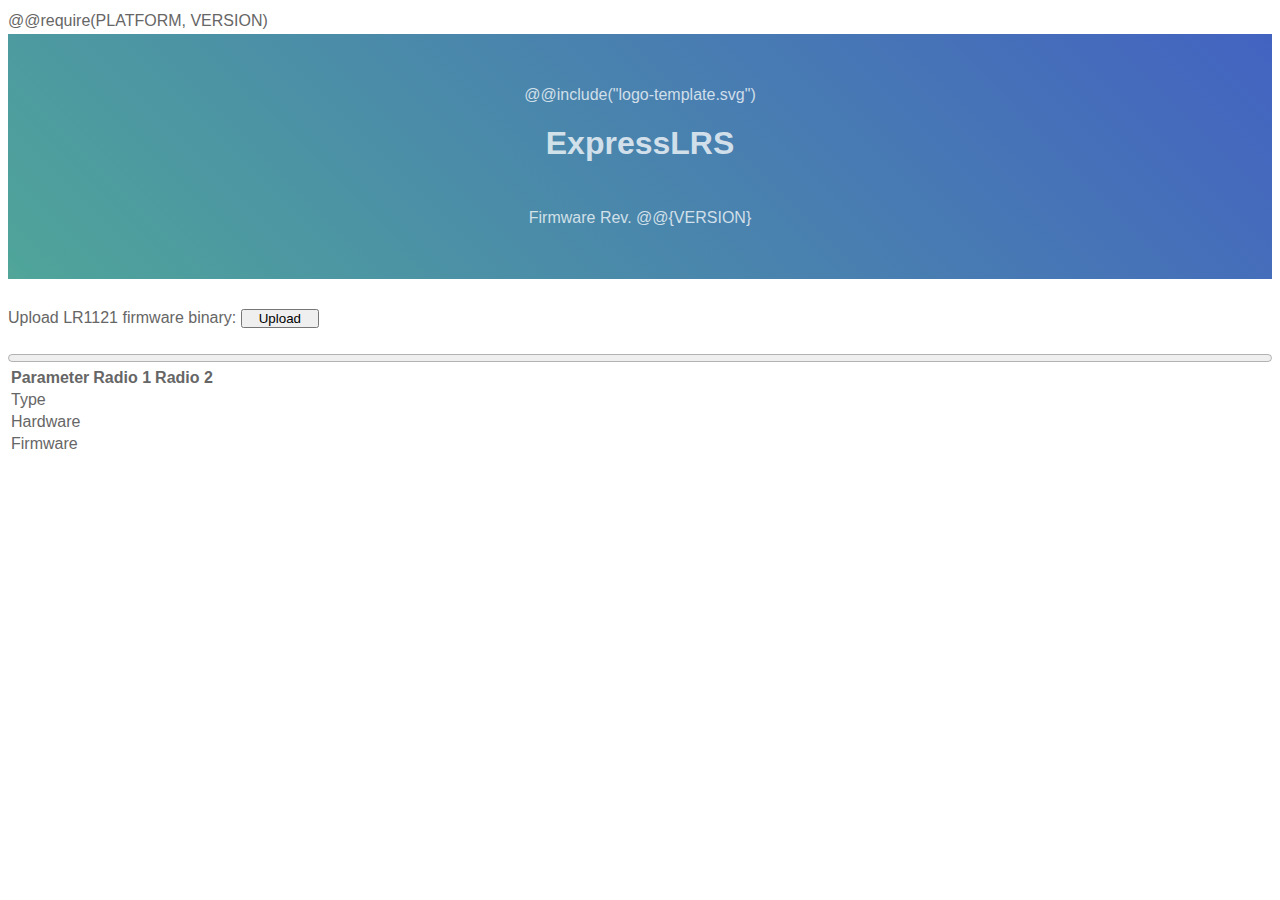
<file: src/html/lr1121.html>
@@require(PLATFORM, VERSION)
<!DOCTYPE HTML>
<html lang="en">

<head>
	<title>Welcome to your ExpressLRS System</title>
	<meta charset="utf-8" />
	<meta name="viewport" content="width=device-width, initial-scale=1" />
	<link rel="stylesheet" href="elrs.css" />
</head>

<body>
	<header class="mui-appbar mui--z1 mui--text-center elrs-header">
		@@include("logo-template.svg")
		<h1><b>ExpressLRS</b></h1>
		<span id="product_name"></span><br/>
		<b>Firmware Rev. </b>@@{VERSION} <span id="reg_domain"></span>
	</header>
	<br>
	<div class="mui-container-fluid mui-col-sm-10 mui-col-sm-offset-1">
		<div class="mui-panel">
			<div id="radios" style="display: none;">
				<div class="mui-radio">
					<label>
						<input type="radio"
							   name="optionsRadio"
							   value="1"
							   checked>
						Update Radio 1
					</label>
				</div>
				<div class="mui-radio">
					<label>
						<input type="radio"
							   name="optionsRadio"
							   value="2">
						Update Radio 2
					</label>
				</div>
			</div>
			<label>Upload LR1121 firmware binary:</label>
			<button id="upload_btn" class="mui-btn mui-btn--small mui-btn--primary upload">
				<label>
					Upload
					<input type="file" id="firmware_file" name="update[]" />
				</label>
			</button>
			<div id="filedrag">or drop files here</div>
			<br/>
			<h3 id="status"></h3>
			<progress id="progressBar" value="0" max="100" style="width:100%;"></progress>
		</div>
		<div class="mui-panel">
			<table class="mui-table mui-table--bordered">
				<thead>
					<tr><th>Parameter</th><th>Radio 1</th><th>Radio 2</th></tr>
				</thead>
				<tbody>
					<tr><td>Type</td><td><span id="radio_type1"></span></td><td><span id="radio_type2"></span></td></tr>
					<tr><td>Hardware</td><td><span id="radio_hardware1"></span></td><td><span id="radio_hardware2"></span></td></tr>
					<tr><td>Firmware</td><td><span id="radio_firmware1"></span></td><td><span id="radio_firmware2"></span></td></tr>
<!--				<tr><td>PIN</td><td><span id="radio_pin1"></span></td><td><span id="radio_pin2"></span></td></tr>-->
<!--				<tr><td>Chip EUI</td><td><span id="radio_ceui1"></span></td><td><span id="radio_ceui2"></span></td></tr>-->
<!--				<tr><td>Join EUI</td><td><span id="radio_jeui1"></span></td><td><span id="radio_jeui2"></span></td></tr>-->
				</tbody>
			</table>
		</div>
	</div>
</body>
<script src="lr1121.js"></script>
</html>
</file>
<file: src/html/elrs.css>
/*==========================*/

.elrs-header {
    padding: 3em 0 3em 0 ;
    background-color: #4686a0;
    color: rgba(255, 255, 255, 0.75);
    background-attachment: fixed, fixed, fixed;
    background-image: linear-gradient(45deg, #9dc66b 5%, #4fa49a 30%, #4361c2);
    background-position: top left, center center, center center;
    background-size: auto, cover, cover;
    overflow: hidden;
    position: relative;
    text-align: center;
}

.upload > label > input {
	clip: rect(0 0 0 0);
	clip-path: inset(50%);
	height: 1px;
	overflow: hidden;
	position: absolute;
	bottom: 0;
	left: 0;
	white-space: nowrap;
	width: 1px;
}
.upload > label {
	cursor: pointer;
	padding: 10px 16px 10px 16px;
}
.upload {
	padding: 0;
	tab-index: -1;
}

body, input, select, textarea {
    color: #666;
    font-family: "Source Sans Pro", Helvetica, sans-serif;
    font-size: 12pt;
    font-weight: 300;
    line-height: 1.65em;
}

.fixed-column {
	width: 20px;
	padding-left: 4px !important;
	padding-right: 4px !important;
}

.compact {
	padding-left: 10px !important;
	padding-right: 10px !important;
	padding-top: 5px !important;
	margin-bottom: 5px !important;
}

@media screen and (max-width: 800px) {
    .logo {
        width:25%;
		height:25%;
    }
}

/*==========================*/

#filedrag {
	display: none;
	font-weight: bold;
	text-align: center;
	padding: 1em 0;
	margin: 1em 0;
	color: #555;
	border: 2px dashed #555;
	border-radius: 7px;
	cursor: default;
}

#filedrag.hover {
	color: #f00;
	border-color: #f00;
	border-style: solid;
	box-shadow: inset 0 3px 4px #888;
}

/*==========================*/

/* Autocomplete */

.autocomplete {
	position: relative;
	display: inline-block;
}

.autocomplete-items {
	position: absolute;
	border: 1px solid #d4d4d4;
	border-bottom: none;
	border-top: none;
	z-index: 99;
	/*position the autocomplete items to be the same width as the container:*/
	top: 100%;
	left: 0;
	right: 0;
}

.autocomplete-items div {
	padding: 5px;
	cursor: pointer;
	background-color: #fff;
	border-bottom: 1px solid #d4d4d4;
}

/*when hovering an item:*/
.autocomplete-items div:hover {
	background-color: #e9e9e9;
}

/*when navigating through the items using the arrow keys:*/
.autocomplete-active {
	background-color: DodgerBlue !important;
	color: #ffffff;
}

/*==========================*/

/* Loader spinner */

.loader {
	background-color: #ffffff;
	background-image: url("data:image/svg+xml,%3C%3Fxml%20version='1.0'%20encoding='utf-8'%3F%3E%3Csvg%20xmlns='http://www.w3.org/2000/svg'%20xmlns:xlink='http://www.w3.org/1999/xlink'%20width='28px'%20height='28px'%20viewBox='0%200%20100%20100'%20preserveAspectRatio='xMidYMid'%3E%3Crect%20x='0'%20y='0'%20width='100'%20height='100'%20stroke='none'%20fill='none'/%3E%3Ccircle%20cx='28'%20cy='75'%20r='11'%20fill='%230051a2'%3E%3Canimate%20attributeName='fill-opacity'%20repeatCount='indefinite'%20dur='1s'%20values='0%3B1%3B1'%20keyTimes='0%3B0.2%3B1'%20begin='0s'%3E%3C/animate%3E%3C/circle%3E%3Cpath%20d='M28%2047A28%2028%200%200%201%2056%2075'%20fill='none'%20stroke='%231b75be'%20stroke-width='10'%3E%3Canimate%20attributeName='stroke-opacity'%20repeatCount='indefinite'%20dur='1s'%20values='0%3B1%3B1'%20keyTimes='0%3B0.2%3B1'%20begin='0.1s'%3E%3C/animate%3E%3C/path%3E%3Cpath%20d='M28%2025A50%2050%200%200%201%2078%2075'%20fill='none'%20stroke='%23408ee0'%20stroke-width='10'%3E%3Canimate%20attributeName='stroke-opacity'%20repeatCount='indefinite'%20dur='1s'%20values='0%3B1%3B1'%20keyTimes='0%3B0.2%3B1'%20begin='0.2s'%3E%3C/animate%3E%3C/path%3E%3C/svg%3E");
	background-size: 25px 25px;
	background-position: right center;
	background-repeat: no-repeat;
}

  /* Safari */
@-webkit-keyframes spin {
	0% { -webkit-transform: rotate(0deg); }
	100% { -webkit-transform: rotate(360deg); }
}

@keyframes spin {
	0% { transform: rotate(0deg); }
	100% { transform: rotate(360deg); }
}

/*==========================*/

/* Alert box design by Igor Ferrão de Souza: https://www.linkedin.com/in/igor-ferr%C3%A3o-de-souza-4122407b/ */

.alert-wrapper {
	display: flex;
	width: 100%;
	height: 100%;
	align-items: center;
	justify-content: center;
	margin: 0px auto;
	padding: 0px auto;
	left: 0;
	top: 0;
	overflow: hidden;
	position: fixed;
	background: rgb(0, 0, 0, 0.3);
	z-index: 999999;
  }

  @keyframes open-frame {
	0% {
	  transform: scale(1);
	}
	25% {
	  transform: scale(0.95);
	}
	50% {
	  transform: scale(0.97);
	}
	75% {
	  transform: scale(0.93);
	}
	100% {
	  transform: scale(1);
	}
  }

  .alert-frame {
	background: #fff;
	min-height: 400px;
	width: 450px;
	box-shadow: 5px 5px 10px rgb(0, 0, 0, 0.2);
	border-radius: 10px;
	animation: open-frame 0.3s linear;
  }

  .alert-header {
	display: flex;
	flex-direction: row;
	height: 175px;
	border-top-left-radius: 5px;
	border-top-right-radius: 5px;
  }

  .alert-img {
	height: 80px;
	position: absolute;
	left: 0;
	right: 0;
	margin-left: auto;
	margin-right: auto;
	align-self: center;
  }

  .alert-close {
	width: 30px;
	height: 30px;
	color: rgb(0, 0, 0, 0.2);
	display: flex;
	align-items: center;
	justify-content: center;
	font-family: "Dosis", sans-serif;
	font-weight: 700;
	font-size: 16px;
	cursor: pointer;
	line-height: 30px;
	transition: color 0.5s;
	margin-left: auto;
	margin-right: 5px;
	margin-top: 5px;
  }

  .alert-close-circle {
	width: 30px;
	height: 30px;
	background: #e4eae7;
	color: #222;
	display: flex;
	align-items: center;
	justify-content: center;
	border-radius: 17.5px;
	margin-top: -15px;
	margin-right: -15px;
	font-family: "Dosis", sans-serif;
	font-weight: 700;
	font-size: 12px;
	cursor: pointer;
	line-height: 30px;
	transition: background 0.5s;
	margin-left: auto;
  }

  .alert-close-circle:hover {
	background: #fff;
  }

  .alert-close:hover {
	color: rgb(0, 0, 0, 0.5);
  }

  .alert-body {
	padding: 30px 30px;
	display: flex;
	flex-direction: column;
	text-align: center;
    font-family: "Source Sans Pro", Helvetica, sans-serif;
  }

  .alert-title {
	font-size: 18px !important;
	font-family: "Source Sans Pro", Helvetica, sans-serif;
	font-weight: 700;
	font-size: 15px;
	margin-bottom: 35px;
	color: #222;
	align-self: center;
  }

  .alert-message {
	font-size: 15px !important;
	color: #666;
	font-family: "Source Sans Pro", Helvetica, sans-serif;
	font-weight: 400;
	font-size: 15px;
	text-align: center;
	margin-bottom: 35px;
	line-height: 1.6;
	align-self: center;
  }

  .question-buttons {
	display: flex;
	flex-direction: row;
	justify-content: center;
  }

  .error-bg {
	background: #d85261;
  }

  .success-bg {
	background: #2dd284;
  }

  .warning-bg {
	background: #fada5e;
  }

  .question-bg {
	background: #779ecb;
  }

  .error-btn:hover {
	background: #e5a4b4;
  }

  .success-btn:hover {
	background: #6edaa4;
  }

  .warning-btn:hover {
	background: #fcecae;
  }

  .info-btn:hover {
	background: #c3e6fb;
  }

  .question-btn:hover {
	background: #bacee4;
  }

  .error-timer {
	background: #e5a4b4;
  }

  .success-timer {
	background: #6edaa4;
  }

  .warning-timer {
	background: #fcecae;
  }

  .info-timer {
	background: #c3e6fb;
  }

  .info-bg {
	background: #88cef7;
  }

    /* Custom code for ExpressLRS PWM Output table */
  .pwmpnl {
	min-width: fit-content;
  }
  .pwmtbl table {
	overflow-x: auto;
  }
  .pwmtbl th {
	text-align: center;
	font-weight: bold;
  }
  .pwmtbl td {
	text-align: center;
  }
  .pwmitm {
	min-width: 6em;
	white-space: nowrap;
	width: fit-content;
  }

  /*==========================*/

  .elrs-inline-form {
	  display: flex;
	  align-items: center;
  }

  .elrs-inline-form > * {
	margin-right: 5px;
  }

  .badge {
	color: white;
	padding: 4px 8px;
	font-weight: bold;
	text-align: center;
	border-radius: 5px;
  }

  @@include("mui.css")
</file>
